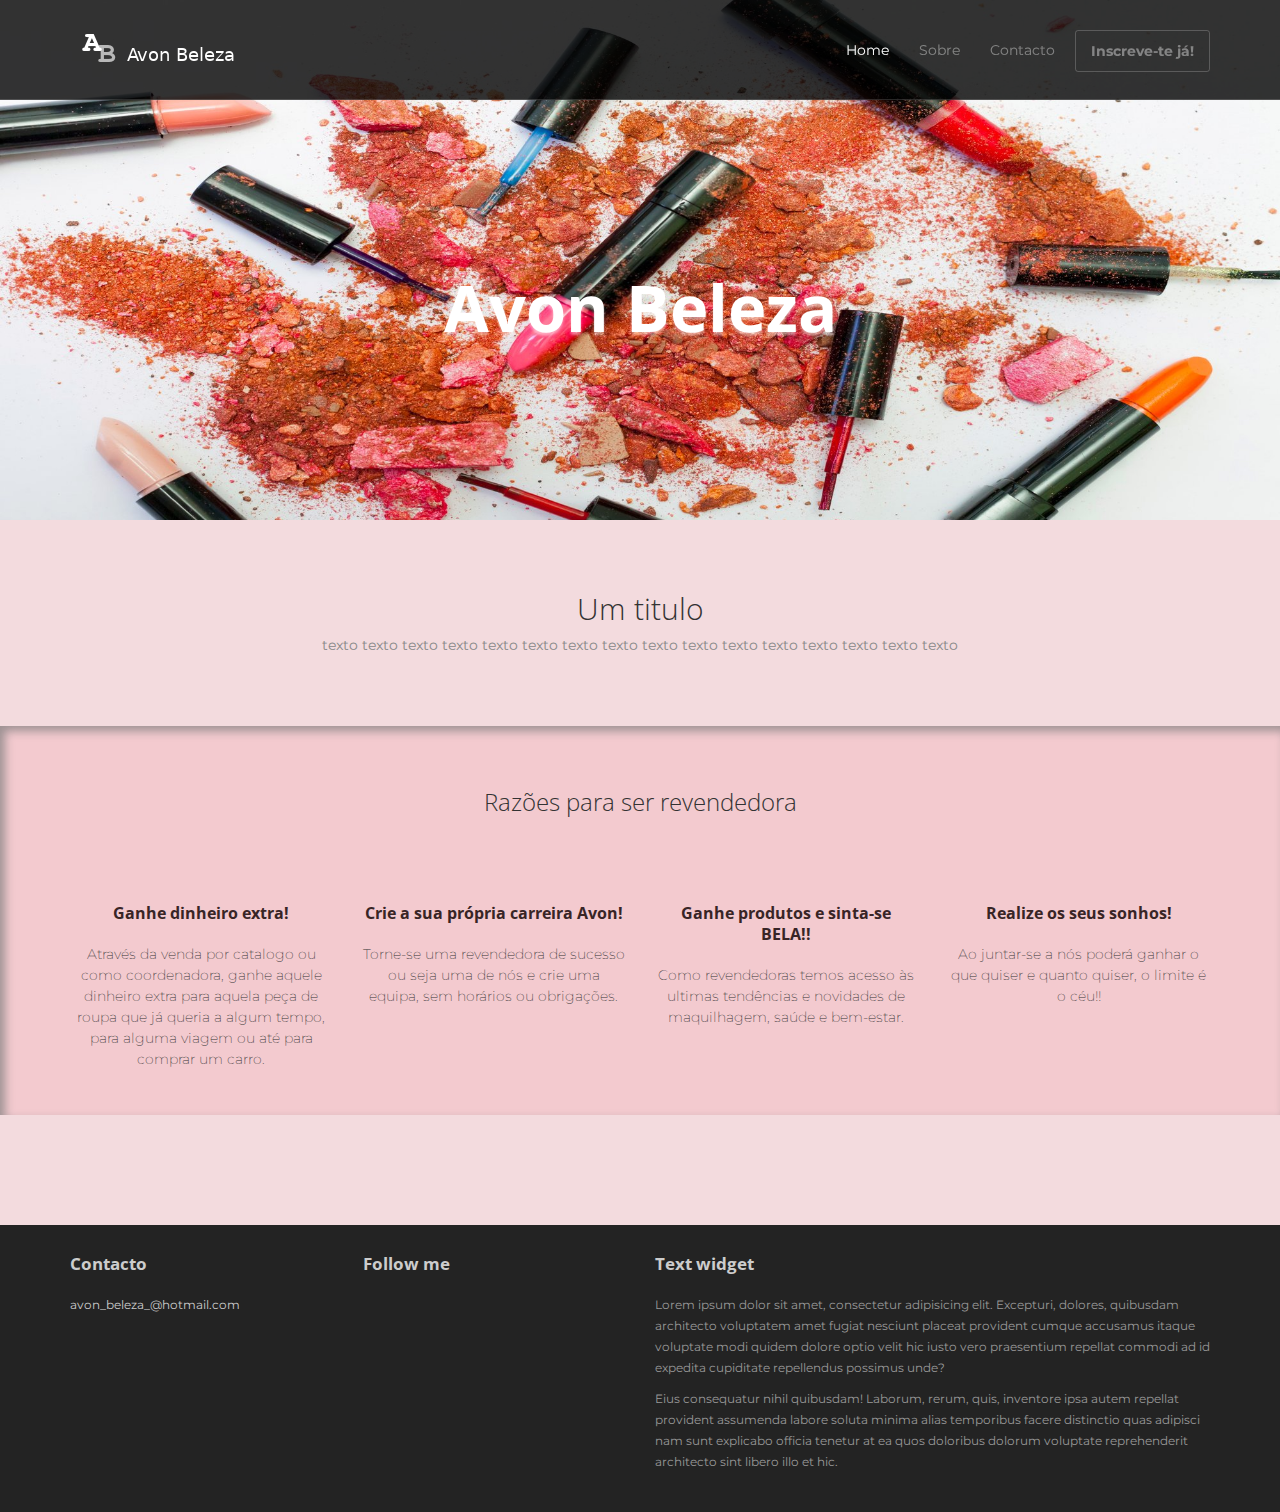
<file: index.html>
<!DOCTYPE html>
<html lang="en">
<head>
	<meta charset="utf-8">
	<meta name="viewport"    content="width=device-width, initial-scale=1.0">
	<meta name="description" content="">
	
	
	<title>Avon Beleza</title>

	<link rel="shortcut icon" href="assets/images/gt_favicon.png">
	
	<link rel="stylesheet" media="screen" href="http://fonts.googleapis.com/css?family=Open+Sans:300,400,700">
	<link rel="stylesheet" href="assets/css/bootstrap.min.css">
	<link rel="stylesheet" href="https://use.fontawesome.com/releases/v5.7.2/css/all.css" integrity="sha384-fnmOCqbTlWIlj8LyTjo7mOUStjsKC4pOpQbqyi7RrhN7udi9RwhKkMHpvLbHG9Sr" crossorigin="anonymous">
	<link href="https://fonts.googleapis.com/css?family=Montserrat|Shadows+Into+Light" rel="stylesheet"> 
	<!-- Custom styles for our template -->
	<link rel="stylesheet" href="assets/css/bootstrap-theme.css" media="screen" >
	<link rel="stylesheet" href="assets/css/main.css">

	
</head>

<body class="home">
	<!-- Fixed navbar -->
	<div class="navbar navbar-inverse navbar-fixed-top headroom" >
		<div class="container">
			<div class="navbar-header">
				<!-- Button for smallest screens -->
				<button type="button" class="navbar-toggle" data-toggle="collapse" data-target=".navbar-collapse"><span class="icon-bar"></span> <span class="icon-bar"></span> <span class="icon-bar"></span> </button>
				<a class="navbar-brand" href="index.html"><img src="assets/images/logo.png" alt="avon_beleza_"></a>
			</div>
			<div class="navbar-collapse collapse">
				<ul class="nav navbar-nav pull-right">
					<li class="active"><a href="#">Home</a></li>
					<li><a href="about.html">Sobre</a></li>
					<li><a href="contact.html">Contacto</a></li>
					<li><a class="btn" href="register.html">Inscreve-te já!</a></li>
				</ul>
			</div><!--/.nav-collapse -->
		</div>
	</div> 
	<!-- /.navbar -->

	<!-- Header -->
	<header id="head">
		<div class="container">
			<div class="row">
				<h1 class="lead">Avon Beleza</h1>

			
			</div>
		</div>
	</header>
	<!-- /Header -->

	<!-- Intro -->
	<div class="container text-center">
		<br> <br>
		<h2 class="thin">Um titulo</h2>
		<p class="text-muted">
			texto texto texto texto texto texto texto texto texto texto texto texto texto texto texto texto 
		</p>
	</div>
	<!-- /Intro-->
		
	<!-- Highlights - jumbotron -->
	<div class="jumbotron top-space">
		<div class="container">
			
			<h3 class="text-center thin">Razões para ser revendedora</h3>
			
			<div class="row">
				<div class="col-md-3 col-sm-6 highlight">
					<div class="h-caption"><h4><i class="fas fa-euro-sign"></i>Ganhe dinheiro extra!</h4></div>
					<div class="h-body text-center">
						<p>Através da venda por catalogo ou como coordenadora, ganhe aquele dinheiro extra para aquela peça de roupa que já queria a algum tempo, para alguma viagem ou até para comprar um carro.</p>
					</div>
				</div>
				<div class="col-md-3 col-sm-6 highlight">
					<div class="h-caption"><h4><i class="far fa-handshake"></i>Crie a sua própria carreira Avon!</h4></div>
					<div class="h-body text-center">
						<p>Torne-se uma revendedora de sucesso ou seja uma de nós e crie uma equipa, sem horários ou obrigações.</p>
					</div>
				</div>
				<div class="col-md-3 col-sm-6 highlight">
					<div class="h-caption"><h4><i class="fa fa-heart fa-5"></i>Ganhe produtos e sinta-se BELA!!</h4></div>
					<div class="h-body text-center">
						<p>Como revendedoras temos acesso às ultimas tendências e novidades de maquilhagem, saúde e bem-estar. </p>
					</div>
				</div>
				<div class="col-md-3 col-sm-6 highlight">
					<div class="h-caption"><h4><i class="fas fa-grin-stars"></i>Realize os seus sonhos!</h4></div>
					<div class="h-body text-center">
						<p>Ao juntar-se a nós poderá ganhar o que quiser e quanto quiser, o limite é o céu!!</p>
					</div>
				</div>
			</div> <!-- /row  -->
		
		</div>
	</div>
	<!-- /Highlights -->

	
	<!-- /container -->
	
	<!-- Social links. @TODO: replace by link/instructions in template -->
	<section id="social">
		<div class="container">
			<div class="wrapper clearfix">
				<!-- AddThis Button BEGIN -->
				<div class="addthis_toolbox addthis_default_style">
				<a class="addthis_button_facebook_like" fb:like:layout="button_count"></a>
				<a class="addthis_button_tweet"></a>
				<a class="addthis_button_linkedin_counter"></a>
				<a class="addthis_button_google_plusone" g:plusone:size="medium"></a>
				</div>
				<!-- AddThis Button END -->
			</div>
		</div>
	</section>
	<!-- /social links -->


	<footer id="footer" class="top-space">

		<div class="footer1">
			<div class="container">
				<div class="row">
					
					<div class="col-md-3 widget">
						<h3 class="widget-title">Contacto</h3>
						<div class="widget-body">
								<a href="mailto:avon_beleza_@hotmail.com">avon_beleza_@hotmail.com</a><br>
								
							</p>	
						</div>
					</div>

					<div class="col-md-3 widget">
						<h3 class="widget-title">Follow me</h3>
						<div class="widget-body">
							<p class="follow-me-icons">
								<a href="https://www.facebook.com/avondbeleza " target="_blank"><i class="fab fa-facebook"></i></a>
							</p>	
						</div>
					</div>

					<div class="col-md-6 widget">
						<h3 class="widget-title">Text widget</h3>
						<div class="widget-body">
							<p>Lorem ipsum dolor sit amet, consectetur adipisicing elit. Excepturi, dolores, quibusdam architecto voluptatem amet fugiat nesciunt placeat provident cumque accusamus itaque voluptate modi quidem dolore optio velit hic iusto vero praesentium repellat commodi ad id expedita cupiditate repellendus possimus unde?</p>
							<p>Eius consequatur nihil quibusdam! Laborum, rerum, quis, inventore ipsa autem repellat provident assumenda labore soluta minima alias temporibus facere distinctio quas adipisci nam sunt explicabo officia tenetur at ea quos doloribus dolorum voluptate reprehenderit architecto sint libero illo et hic.</p>
						</div>
					</div>

				</div> <!-- /row of widgets -->
			</div>
		</div>

		
	</footer>	
		




	<!-- JavaScript libs are placed at the end of the document so the pages load faster -->
	<script src="http://ajax.googleapis.com/ajax/libs/jquery/1.10.2/jquery.min.js"></script>
	<script src="http://netdna.bootstrapcdn.com/bootstrap/3.0.0/js/bootstrap.min.js"></script>
	<script src="assets/js/headroom.min.js"></script>
	<script src="assets/js/jQuery.headroom.min.js"></script>
	<script src="assets/js/template.js"></script>
</body>
</html>
</file>
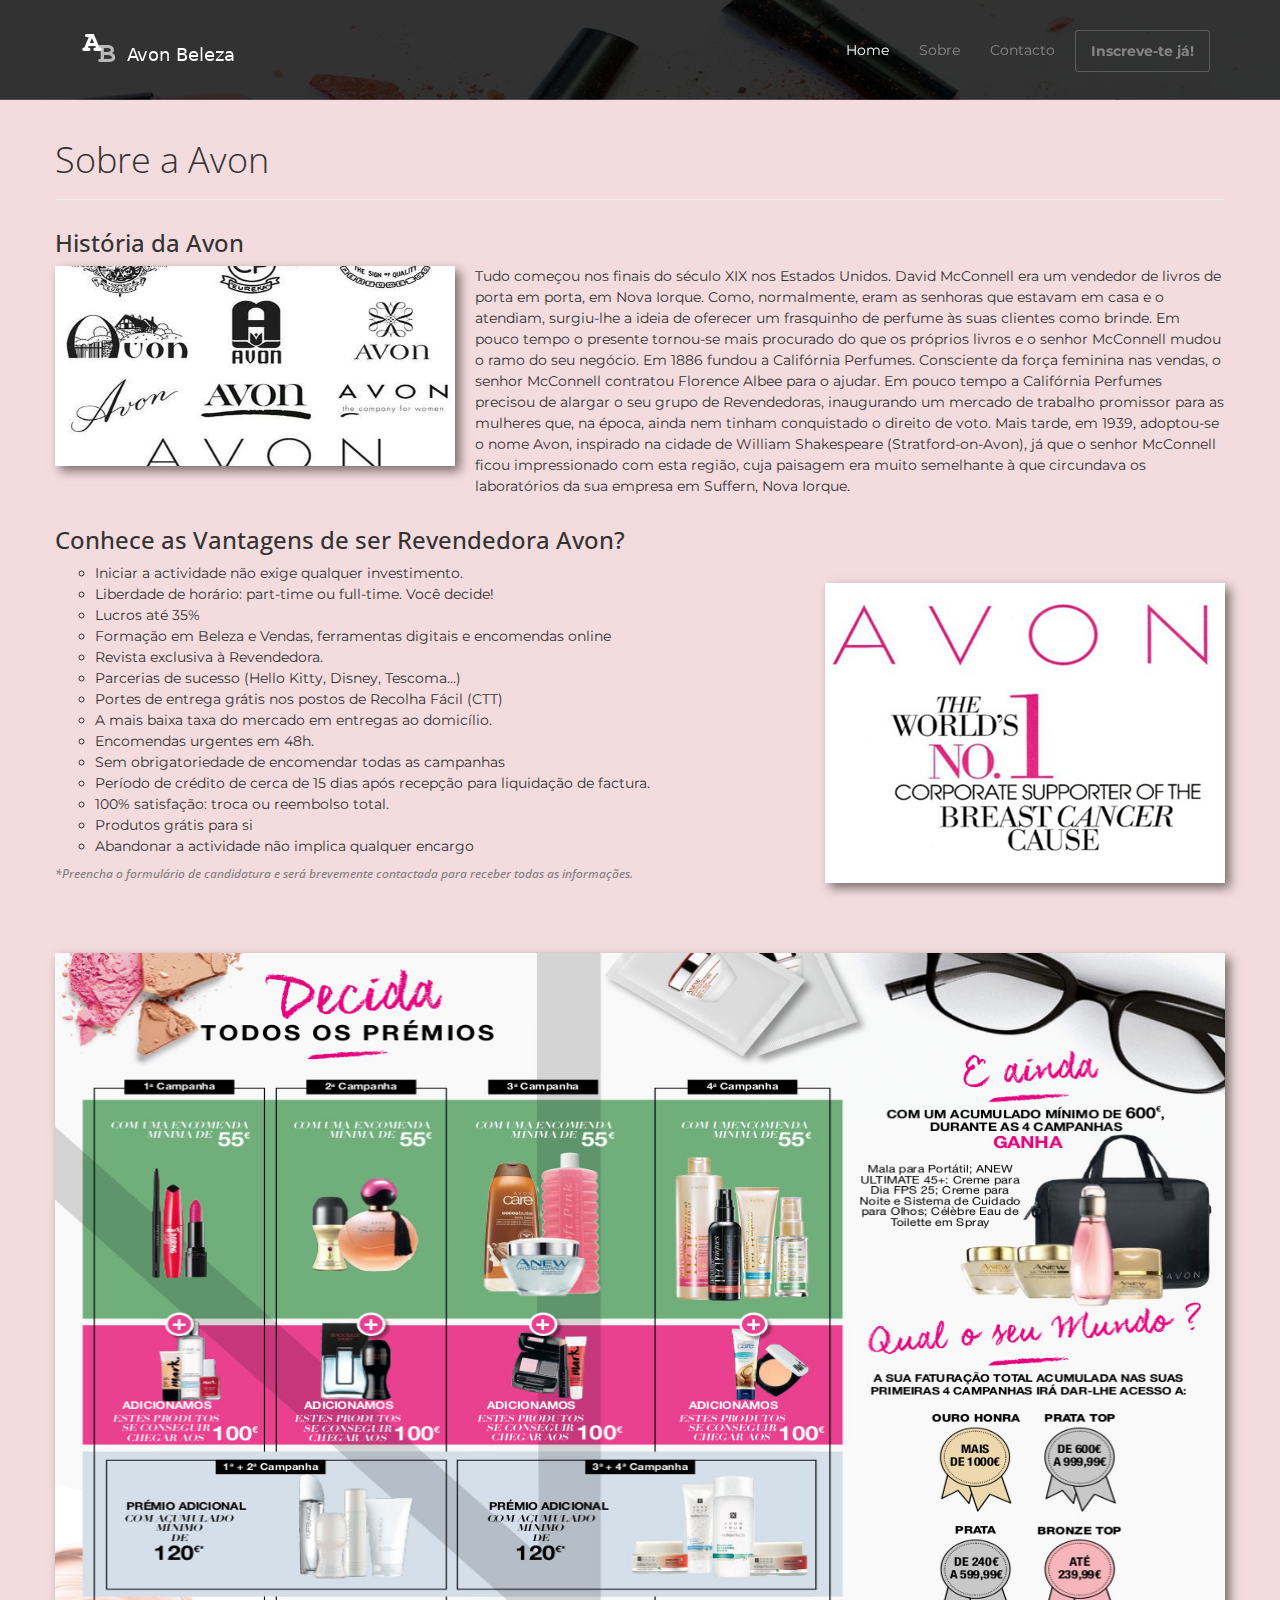
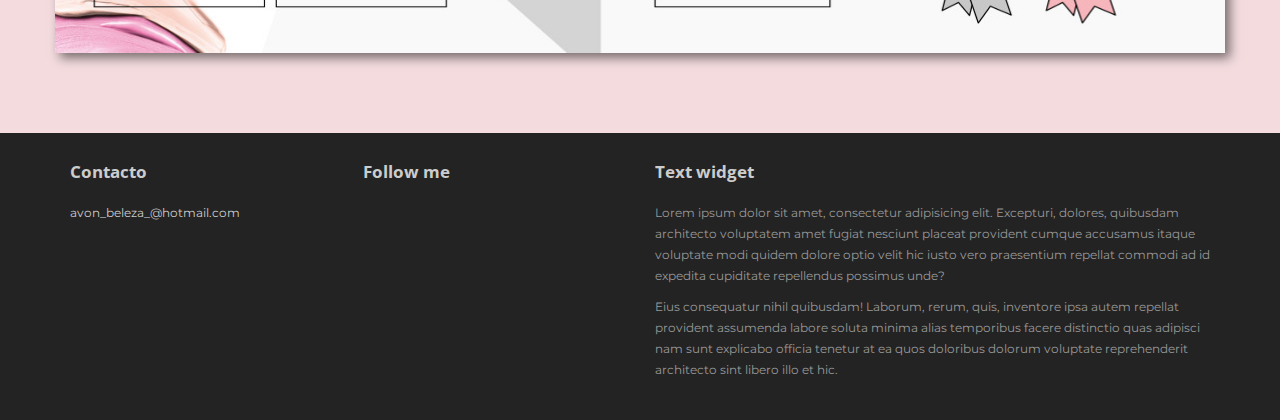
<file: about.html>
<!DOCTYPE html>
<html lang="en">
<head>
	<meta charset="utf-8">
	<meta name="viewport"    content="width=device-width, initial-scale=1.0">
	<meta name="description" content="">
	
	<title>Sobre</title>

	<link rel="shortcut icon" href="assets/images/gt_favicon.png">
	
	<link rel="stylesheet" media="screen" href="http://fonts.googleapis.com/css?family=Open+Sans:300,400,700">
	<link rel="stylesheet" href="assets/css/bootstrap.min.css">
	<link rel="stylesheet" href="https://use.fontawesome.com/releases/v5.7.2/css/all.css" integrity="sha384-fnmOCqbTlWIlj8LyTjo7mOUStjsKC4pOpQbqyi7RrhN7udi9RwhKkMHpvLbHG9Sr" crossorigin="anonymous">
	<link href="https://fonts.googleapis.com/css?family=Montserrat|Shadows+Into+Light" rel="stylesheet"> 
	<!-- Custom styles for our template -->
	<link rel="stylesheet" href="assets/css/bootstrap-theme.css" media="screen" >
	<link rel="stylesheet" href="assets/css/main.css">

	<!-- HTML5 shim and Respond.js IE8 support of HTML5 elements and media queries -->
	<!--[if lt IE 9]>
	<script src="assets/js/html5shiv.js"></script>
	<script src="assets/js/respond.min.js"></script>
	<![endif]-->
</head>

<body>
	<!-- Fixed navbar -->
	<div class="navbar navbar-inverse navbar-fixed-top headroom" >
		<div class="container">
			<div class="navbar-header">
				<!-- Button for smallest screens -->
				<button type="button" class="navbar-toggle" data-toggle="collapse" data-target=".navbar-collapse"><span class="icon-bar"></span> <span class="icon-bar"></span> <span class="icon-bar"></span> </button>
				<a class="navbar-brand" href="index.html"><img src="assets/images/logo.png" alt="avon_beleza_"></a>
			</div>
			<div class="navbar-collapse collapse">
				<ul class="nav navbar-nav pull-right">
					<li class="active"><a href="index.html">Home</a></li>
					<li><a href="about.html">Sobre</a></li>
					<li><a href="contact.html">Contacto</a></li>
					<li><a class="btn" href="register.html">Inscreve-te já!</a></li>
				</ul>
			</div><!--/.nav-collapse -->
		</div>
	</div> 
	<!-- /.navbar -->

	<header id="head" class="secondary"></header>

	<!-- container -->
	<div class="container">

	

		<div class="row">
			
			<!-- Article main content -->
			
				<header class="page-header">
					<h1 class="page-title">Sobre a Avon</h1>
				</header>
				<h3>História da Avon</h3>
				<img class="box left" id="" src="assets/images/history.jpg" alt="history-image">
				<p> Tudo começou nos finais do século XIX nos Estados Unidos. David McConnell era um vendedor de livros de porta em porta, em Nova Iorque. Como, normalmente, eram as senhoras que estavam em casa e o atendiam, surgiu-lhe a ideia de oferecer um frasquinho de perfume às suas clientes como brinde. Em pouco tempo o presente tornou-se mais procurado do que os próprios livros e o senhor McConnell mudou o ramo do seu negócio. Em 1886 fundou a Califórnia Perfumes.
					Consciente da força feminina nas vendas, o senhor McConnell contratou Florence Albee para o ajudar. Em pouco tempo a Califórnia Perfumes precisou de alargar o seu grupo de Revendedoras, inaugurando um mercado de trabalho promissor para as mulheres que, na época, ainda nem tinham conquistado o direito de voto.
					Mais tarde, em 1939, adoptou-se o nome Avon, inspirado na cidade de William Shakespeare (Stratford-on-Avon), já que o senhor McConnell ficou impressionado com esta região, cuja paisagem era muito semelhante à que circundava os laboratórios da sua empresa em Suffern, Nova Iorque.
				</p>
				<h3>Conhece as Vantagens de ser Revendedora Avon?</h3>

				<div class="vantagens">
						<img class="box right" src="assets/images/cancer.png" alt="cancer-image">
					
					<ul>
						<li>Iniciar a actividade não exige qualquer investimento.</li>
						<li>Liberdade de horário: part-time ou full-time. Você decide!</li>
						<li>Lucros até 35%</li>
						<li>Formação em Beleza e Vendas, ferramentas digitais e encomendas online</li>
						<li>Revista exclusiva à Revendedora.</li>
						<li>Parcerias de sucesso (Hello Kitty, Disney, Tescoma...)</li>
						<li>Portes de entrega grátis nos postos de Recolha Fácil (CTT)</li>
						<li>A mais baixa taxa do mercado em entregas ao domicílio.</li>
						<li>Encomendas urgentes em 48h.</li>
						<li>Sem obrigatoriedade de encomendar todas as campanhas</li>
						<li>Período de crédito de cerca de 15 dias após recepção para liquidação de factura.</li>
						<li>100% satisfação: troca ou reembolso total.</li>
						<li>Produtos grátis para si</li>
						<li>Abandonar a actividade não implica qualquer encargo</li>
					</ul>

					<h6 id="littleh"> *Preencha o formulário de candidatura e será brevemente contactada para receber todas as informações.</h6>
				</div>
				<img class="box" id="premiosImage" src="assets/images/premios.jpg" alt="premios" >
			
			
			<!-- Sidebar -->
			
			<!-- /Sidebar -->

		</div>
	</div>	<!-- /container -->
	

	<footer id="footer" class="top-space">

			<div class="footer1">
				<div class="container">
					<div class="row">
						
						<div class="col-md-3 widget">
							<h3 class="widget-title">Contacto</h3>
							<div class="widget-body">
									<a href="mailto:avon_beleza_@hotmail.com">avon_beleza_@hotmail.com</a><br>
									
								</p>	
							</div>
						</div>
	
						<div class="col-md-3 widget">
							<h3 class="widget-title">Follow me</h3>
							<div class="widget-body">
								<p class="follow-me-icons">
									<a href="https://www.facebook.com/avondbeleza " target="_blank"><i class="fab fa-facebook"></i></a>
								</p>	
							</div>
						</div>
	
						<div class="col-md-6 widget">
							<h3 class="widget-title">Text widget</h3>
							<div class="widget-body">
								<p>Lorem ipsum dolor sit amet, consectetur adipisicing elit. Excepturi, dolores, quibusdam architecto voluptatem amet fugiat nesciunt placeat provident cumque accusamus itaque voluptate modi quidem dolore optio velit hic iusto vero praesentium repellat commodi ad id expedita cupiditate repellendus possimus unde?</p>
								<p>Eius consequatur nihil quibusdam! Laborum, rerum, quis, inventore ipsa autem repellat provident assumenda labore soluta minima alias temporibus facere distinctio quas adipisci nam sunt explicabo officia tenetur at ea quos doloribus dolorum voluptate reprehenderit architecto sint libero illo et hic.</p>
							</div>
						</div>
	
					</div> <!-- /row of widgets -->
				</div>
			</div>
	
			
	</footer>	
		




	<!-- JavaScript libs are placed at the end of the document so the pages load faster -->
	<script src="http://ajax.googleapis.com/ajax/libs/jquery/1.10.2/jquery.min.js"></script>
	<script src="http://netdna.bootstrapcdn.com/bootstrap/3.0.0/js/bootstrap.min.js"></script>
	<script src="assets/js/headroom.min.js"></script>
	<script src="assets/js/jQuery.headroom.min.js"></script>
	<script src="assets/js/template.js"></script>
</body>
</html>
</file>
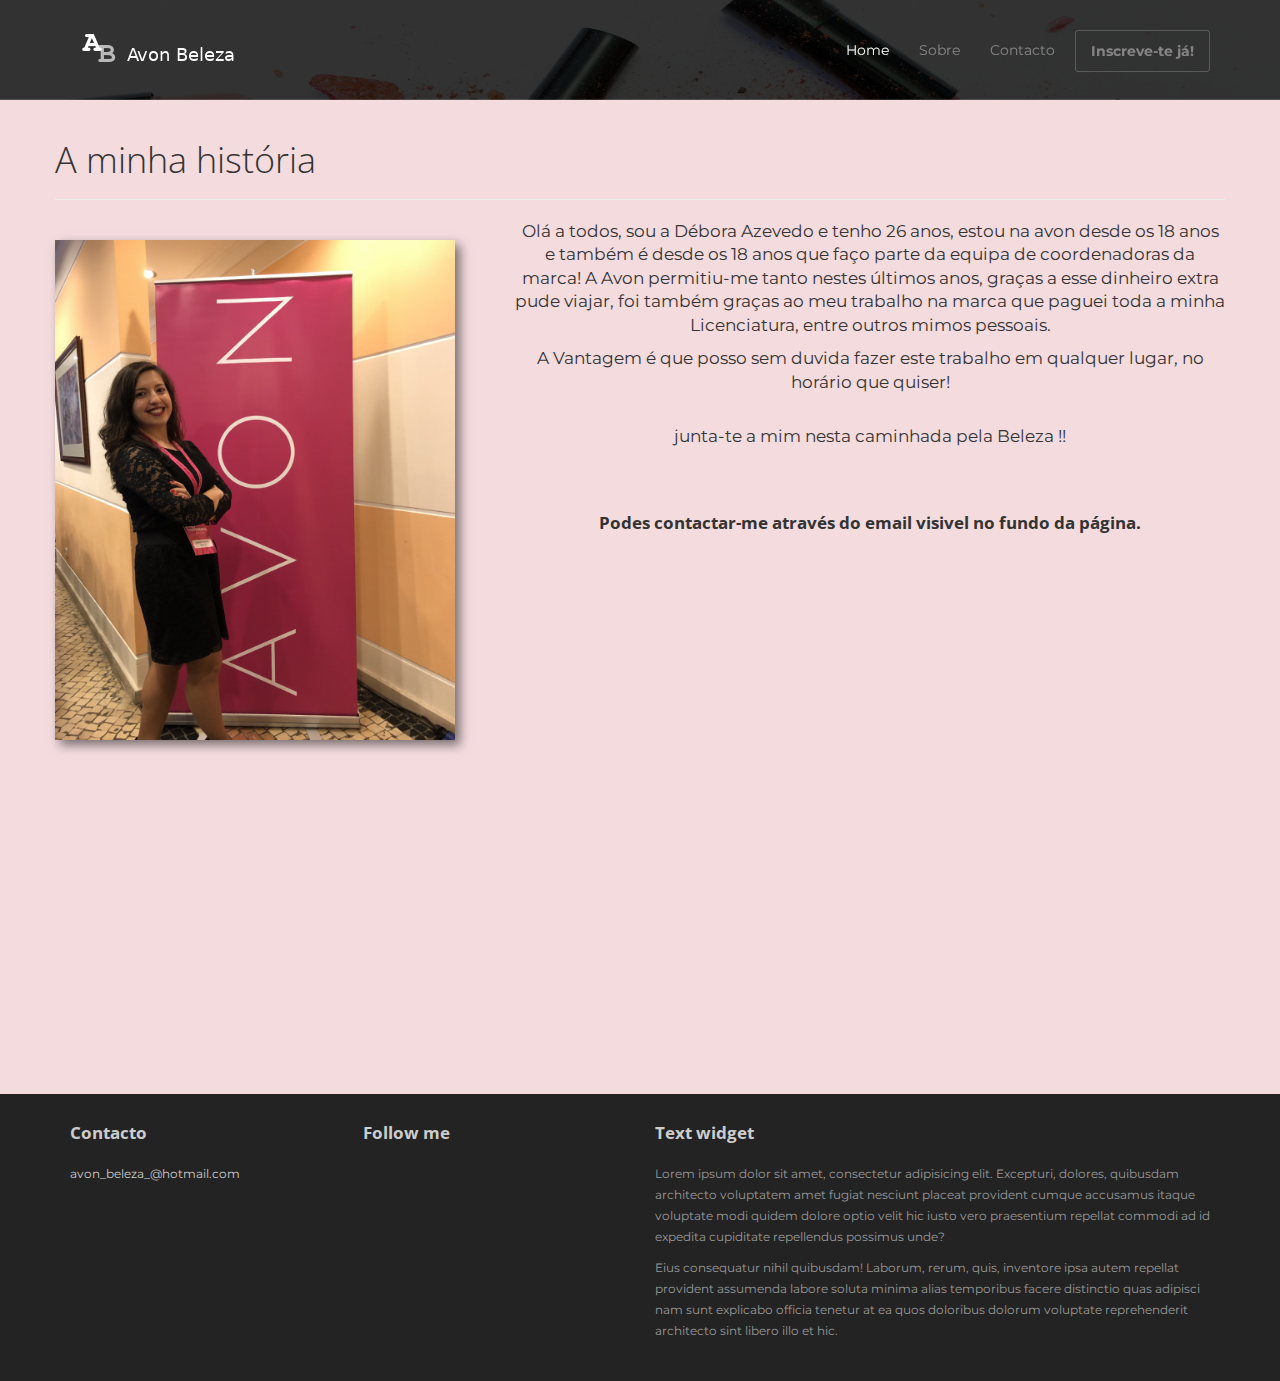
<file: contact.html>
<!DOCTYPE html>
<html lang="en">
<head>
	<meta charset="utf-8">
	<meta name="viewport"    content="width=device-width, initial-scale=1.0">
	<meta name="description" content="">
	
	<title>Sobre</title>

	<link rel="shortcut icon" href="assets/images/gt_favicon.png">
	
	<link rel="stylesheet" media="screen" href="http://fonts.googleapis.com/css?family=Open+Sans:300,400,700">
	<link rel="stylesheet" href="assets/css/bootstrap.min.css">
	<link rel="stylesheet" href="https://use.fontawesome.com/releases/v5.7.2/css/all.css" integrity="sha384-fnmOCqbTlWIlj8LyTjo7mOUStjsKC4pOpQbqyi7RrhN7udi9RwhKkMHpvLbHG9Sr" crossorigin="anonymous">
	<link href="https://fonts.googleapis.com/css?family=Montserrat|Shadows+Into+Light" rel="stylesheet"> 
	<!-- Custom styles for our template -->
	<link rel="stylesheet" href="assets/css/bootstrap-theme.css" media="screen" >
	<link rel="stylesheet" href="assets/css/main.css">

</head>

<body>
	<!-- Fixed navbar -->
	<div class="navbar navbar-inverse navbar-fixed-top headroom" >
		<div class="container">
			<div class="navbar-header">
				<!-- Button for smallest screens -->
				<button type="button" class="navbar-toggle" data-toggle="collapse" data-target=".navbar-collapse"><span class="icon-bar"></span> <span class="icon-bar"></span> <span class="icon-bar"></span> </button>
				<a class="navbar-brand" href="index.html"><img src="assets/images/logo.png" alt="avon_beleza_"></a>
			</div>
			<div class="navbar-collapse collapse">
				<ul class="nav navbar-nav pull-right">
					<li class="active"><a href="index.html">Home</a></li>
					<li><a href="about.html">Sobre</a></li>
					<li><a href="contact.html">Contacto</a></li>
					<li><a class="btn" href="register.html">Inscreve-te já!</a></li>
				</ul>
			</div><!--/.nav-collapse -->
		</div>
	</div> 
	<!-- /.navbar -->

	<header id="head" class="secondary"></header>

	<!-- container -->
	<div class="container">

	

		<div class="row">
			
			<!-- Article main content -->
			
				<header class="page-header">
					<h1 class="page-title">A minha história</h1>
				</header>
				<img class="box" id="myPhoto" src="assets/images/myhistory.jpg" alt="myself">
				<p class="myHistory">Olá a todos, sou a Débora Azevedo e tenho 26 anos, estou na avon desde os 18 anos e também é desde os 18 anos que faço parte da equipa de coordenadoras da marca! A Avon permitiu-me tanto nestes últimos anos, graças a esse dinheiro extra pude viajar, foi também graças ao meu trabalho na marca que paguei toda a minha Licenciatura, entre outros mimos pessoais.</p> 
				<p class="myHistory">A Vantagem é que posso sem duvida fazer este trabalho em qualquer lugar, no horário que quiser! </p>
				<br>
				<p class="myHistory">junta-te a mim nesta caminhada pela Beleza !!</p>
				<br>
				<br>

				<h4 class="myHistory">Podes contactar-me através do email visivel no fundo da página.</h4>

				

		</div>
	</div>	<!-- /container -->
	


	<footer id="footer" class="top-space">

			<div class="footer1">
				<div class="container">
					<div class="row">
						
						<div class="col-md-3 widget">
							<h3 class="widget-title">Contacto</h3>
							<div class="widget-body">
									<a href="mailto:avon_beleza_@hotmail.com">avon_beleza_@hotmail.com</a><br>
									
								</p>	
							</div>
						</div>
	
						<div class="col-md-3 widget">
							<h3 class="widget-title">Follow me</h3>
							<div class="widget-body">
								<p class="follow-me-icons">
									<a href="https://www.facebook.com/avondbeleza " target="_blank"><i class="fab fa-facebook"></i></a>
								</p>	
							</div>
						</div>
	
						<div class="col-md-6 widget">
							<h3 class="widget-title">Text widget</h3>
							<div class="widget-body">
								<p>Lorem ipsum dolor sit amet, consectetur adipisicing elit. Excepturi, dolores, quibusdam architecto voluptatem amet fugiat nesciunt placeat provident cumque accusamus itaque voluptate modi quidem dolore optio velit hic iusto vero praesentium repellat commodi ad id expedita cupiditate repellendus possimus unde?</p>
								<p>Eius consequatur nihil quibusdam! Laborum, rerum, quis, inventore ipsa autem repellat provident assumenda labore soluta minima alias temporibus facere distinctio quas adipisci nam sunt explicabo officia tenetur at ea quos doloribus dolorum voluptate reprehenderit architecto sint libero illo et hic.</p>
							</div>
						</div>
	
					</div> <!-- /row of widgets -->
				</div>
			</div>
	
			
		</footer>	
		




	<!-- JavaScript libs are placed at the end of the document so the pages load faster -->
	<script src="http://ajax.googleapis.com/ajax/libs/jquery/1.10.2/jquery.min.js"></script>
	<script src="http://netdna.bootstrapcdn.com/bootstrap/3.0.0/js/bootstrap.min.js"></script>
	<script src="assets/js/headroom.min.js"></script>
	<script src="assets/js/jQuery.headroom.min.js"></script>
	<script src="assets/js/template.js"></script>
</body>
</html>
</file>
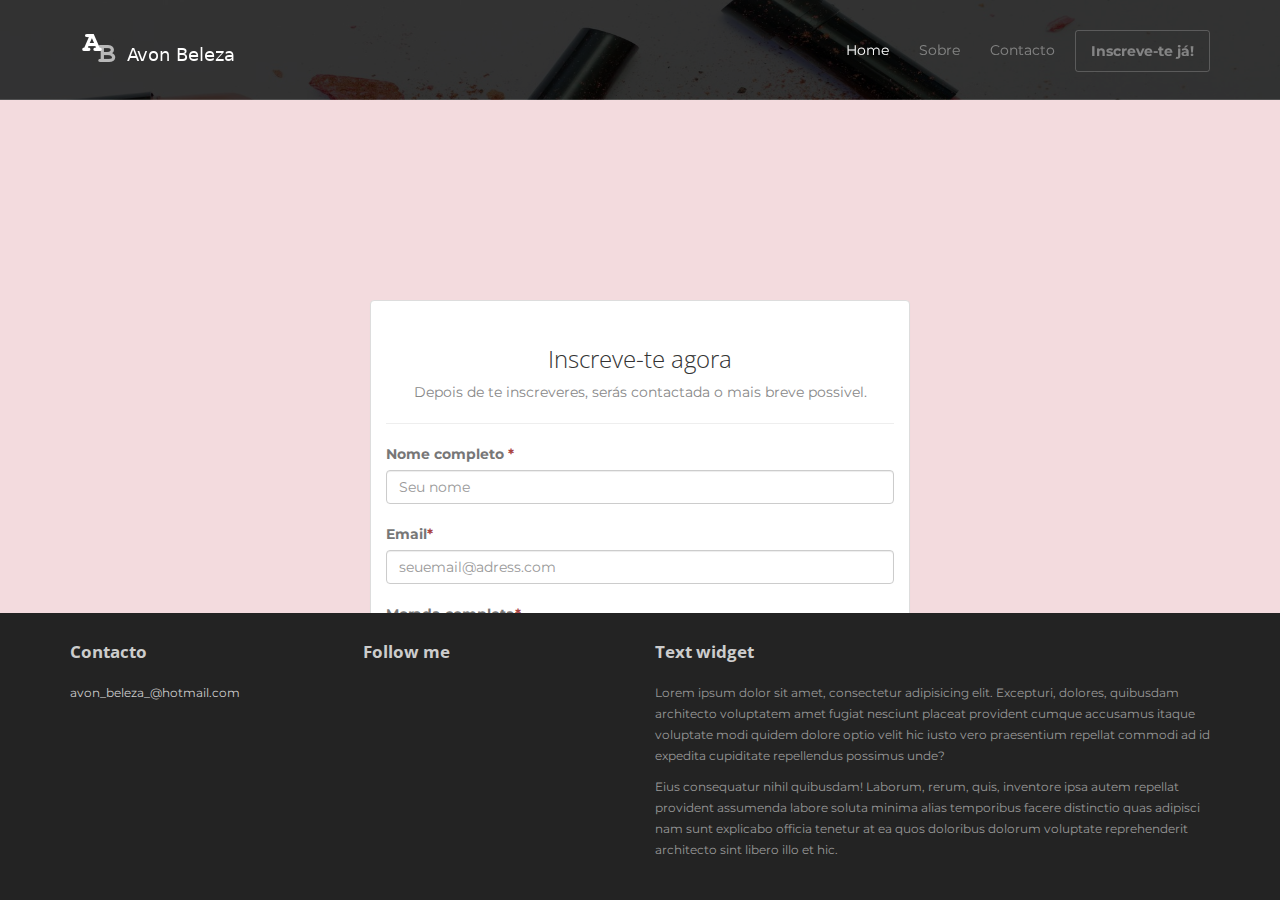
<file: register.html>
<!DOCTYPE html>
<html lang="en">
<head>
	<meta charset="utf-8">
	<meta name="viewport"    content="width=device-width, initial-scale=1.0">
	<meta name="description" content="">
	
	<title>Inscreve-te!</title>

	<link rel="shortcut icon" href="assets/images/gt_favicon.png">
	
	<link rel="stylesheet" media="screen" href="http://fonts.googleapis.com/css?family=Open+Sans:300,400,700">
	<link rel="stylesheet" href="assets/css/bootstrap.min.css">
	<link rel="stylesheet" href="https://use.fontawesome.com/releases/v5.7.2/css/all.css" integrity="sha384-fnmOCqbTlWIlj8LyTjo7mOUStjsKC4pOpQbqyi7RrhN7udi9RwhKkMHpvLbHG9Sr" crossorigin="anonymous">
	<link href="https://fonts.googleapis.com/css?family=Montserrat|Shadows+Into+Light" rel="stylesheet"> 
	<!-- Custom styles for our template -->
	<link rel="stylesheet" href="assets/css/bootstrap-theme.css" media="screen" >
	<link rel="stylesheet" href="assets/css/main.css">

	
</head>

<body>
	<!-- Fixed navbar -->
	<div class="navbar navbar-inverse navbar-fixed-top headroom" >
		<div class="container">
			<div class="navbar-header">
				<!-- Button for smallest screens -->
				<button type="button" class="navbar-toggle" data-toggle="collapse" data-target=".navbar-collapse"><span class="icon-bar"></span> <span class="icon-bar"></span> <span class="icon-bar"></span> </button>
				<a class="navbar-brand" href="index.html"><img src="assets/images/logo.png" alt="avon_beleza_"></a>
			</div>
			<div class="navbar-collapse collapse">
				<ul class="nav navbar-nav pull-right">
					<li class="active"><a href="#">Home</a></li>
					<li><a href="about.html">Sobre</a></li>
					<li><a href="contact.html">Contacto</a></li>
					<li><a class="btn" href="register.html">Inscreve-te já!</a></li>
				</ul>
			</div><!--/.nav-collapse -->
		</div>
	</div> 
	<!-- /.navbar -->

	<header id="head" class="secondary"></header>

	<!-- container -->
	<div class="container">

	

		<div class="row">
			
			<!-- Article main content -->
			<article class="col-xs-12 maincontent">
				
				
				<div class="col-md-6 col-md-offset-3 col-sm-8 col-sm-offset-2">
					<div class="panel panel-default reg">
						<div class="panel-body">
							<h3 class="thin text-center">Inscreve-te agora</h3>
							<p class="text-center text-muted">Depois de te inscreveres, serás contactada o mais breve possivel.</p>
							<hr>
							
							<form method="POST" action="assets/email.php">
								<div class="top-margin">
									<label>Nome completo <span class="text-danger">*</span></label>
									<input name="nome" type="text" required placeholder="Seu nome" class="form-control">
								</div>
								<div class="top-margin">
									<label>Email<span class="text-danger">*</span></label>
									<input name="email" type="email" placeholder="seuemail@adress.com" required class="form-control">
								</div>
								<div class="top-margin">
										<label>Morada completa<span class="text-danger">*</span></label>
										<input name="morada" type="text" placeholder="Sua morada" required class="form-control">
								</div>
								<div class="top-margin">
										<label>Télemovel<span class="text-danger">*</span></label>
										<input name="tel" type="tel" placeholder="ex: 919100500" required class="form-control">
								</div>

								<hr>

								<div class="row">
									
									<div class="col-lg-4 text-right">
										<button class="btn btn-action" type="submit">Inscrever-me!</button>
									</div>
								</div>
							</form>
						</div>
					</div>

				</div>
				
			</article>
			<!-- /Article -->

		</div>
	</div>	<!-- /container -->
	

	
	<footer id="footer" class="top-space bottom">

			<div class="footer1">
				<div class="container">
					<div class="row">
						
						<div class="col-md-3 widget">
							<h3 class="widget-title">Contacto</h3>
							<div class="widget-body">
									<a href="mailto:avon_beleza_@hotmail.com">avon_beleza_@hotmail.com</a><br>
									
								</p>	
							</div>
						</div>
	
						<div class="col-md-3 widget">
							<h3 class="widget-title">Follow me</h3>
							<div class="widget-body">
								<p class="follow-me-icons">
									<a href="https://www.facebook.com/avondbeleza " target="_blank"><i class="fab fa-facebook"></i></a>
								</p>	
							</div>
						</div>
	
						<div class="col-md-6 widget">
							<h3 class="widget-title">Text widget</h3>
							<div class="widget-body">
								<p>Lorem ipsum dolor sit amet, consectetur adipisicing elit. Excepturi, dolores, quibusdam architecto voluptatem amet fugiat nesciunt placeat provident cumque accusamus itaque voluptate modi quidem dolore optio velit hic iusto vero praesentium repellat commodi ad id expedita cupiditate repellendus possimus unde?</p>
								<p>Eius consequatur nihil quibusdam! Laborum, rerum, quis, inventore ipsa autem repellat provident assumenda labore soluta minima alias temporibus facere distinctio quas adipisci nam sunt explicabo officia tenetur at ea quos doloribus dolorum voluptate reprehenderit architecto sint libero illo et hic.</p>
							</div>
						</div>
	
					</div> <!-- /row of widgets -->
				</div>
			</div>
	
			
		</footer>	




	<!-- JavaScript libs are placed at the end of the document so the pages load faster -->
	<script src="http://ajax.googleapis.com/ajax/libs/jquery/1.10.2/jquery.min.js"></script>
	<script src="http://netdna.bootstrapcdn.com/bootstrap/3.0.0/js/bootstrap.min.js"></script>
	<script src="assets/js/headroom.min.js"></script>
	<script src="assets/js/jQuery.headroom.min.js"></script>
	<script src="assets/js/template.js"></script>
</body>
</html>
</file>
<file: assets/css/main.css>
/* Header */
#head { background:#181015 url( ../images/bg_header.jpg) no-repeat; background-size: cover; min-height:520px; text-align: center; padding-top:240px; color:white; font-family:"Open sans", Helvetica, Arial; font-weight:300; }
#head.secondary { height:100px; min-height: 100px; padding-top:0px; }
	#head .lead { font-family:"Open sans", Helvetica, Arial; font-size:65px; margin-bottom:6px; color:rgb(255, 255, 255); line-height:1.15em; font-weight: bold; text-shadow: 0px 3px 3px rgba(255,255,255,0.5) } 
	#head .tagline { color:rgba(0, 0, 0, 0.75); margin-bottom:25px; }
		#head .tagline a { color:#fff; } 
	#head .btn { margin-bottom:10px;}
	#head .btn-default { text-shadow: none; background:transparent; color:rgba(255,255,255,.5); -webkit-box-shadow:inset 0px 0px 0px 3px rgba(255,255,255,.5); -moz-box-shadow:inset 0px 0px 0px 3px rgba(255,255,255,.5); box-shadow:inset 0px 0px 0px 3px rgba(255,255,255,.5); background: transparent; }
		#head .btn-default:hover,
		#head .btn-default:focus { color:rgba(255,255,255,.8); -webkit-box-shadow:inset 0px 0px 0px 3px rgba(255,255,255,.8); -moz-box-shadow:inset 0px 0px 0px 3px rgba(255,255,255,.8); box-shadow:inset 0px 0px 0px 3px rgba(255,255,255,.8); background: transparent; }
		#head .btn-default:active, 
		#head .btn-default.active { color:#fff; -webkit-box-shadow:inset 0px 0px 0px 3px #fff; -moz-box-shadow:inset 0px 0px 0px 3px #fff; box-shadow:inset 0px 0px 0px 3px #fff; background: transparent; }
.jumbotron { 
	background-color: #f3cacf;
	box-shadow: inset 5px 5px 10px rgba(123, 123, 123, 0.7);
} 
body { 
	background-color: #f3dbde;
	line-height: 1.5em;
	font-family: 'Montserrat', sans-serif;

}
@media (max-width: 767px) {
	#head { min-height:420px; padding-top:160px; }
	#head .lead { font-size: 34px; }
}

.vantagens li{
	list-style-type: circle;
	line-height: 1.5em;

}
.box	{
	box-shadow: 5px 5px 10px rgba(0, 0, 0, 0.5);
}
.box:hover{
	transition: all 1s;
	transform: rotate(2deg);
}

#myPhoto{
	float: left;
	width: 400px;
	height: 500px;
	margin-right: 60px;
	margin-top: 20px;
	margin-bottom: 20px;
}
.left {
	float: left;
	margin: 0px 20px 20px auto;
	width: 400px;
	height: 200px;
}
.right {
	float: right;
	margin-top: 20px;
	margin-bottom: 20px;
	width: 400px;
	height: 300px;
}
#premiosImage{
	
	width: 100%;
	height: 700px;
	margin: 50px auto 20px auto;
}

#littleh {
	color: grey;
	font-style: italic;

}

.myHistory{
	line-height: 1.4em;
	font-size: 1.2em;
	text-align: center;
	
}

h4 {
	font-weight: bold;
	margin-bottom: 500px;
}
/* Autohide navbar */
.slideUp { top:-100px; }
.headroom { -webkit-transition: all 0.4s ease-out; -moz-transition: all 0.4s ease-out; -o-transition: all 0.4s ease-out; transition: all 0.4s ease-out; }


/* Highlights (in jumbotron in most cases) */
.highlight { margin-top:40px; }
	.h-caption { text-align: center; } 
	.h-caption i { display:block; font-size: 54px; color:#382526; margin-bottom:36px; }
	.h-caption h4 { color:#382526; font-size: 16px; font-weight: bold; margin-bottom:20px; }
	.h-body { }


/* Typography */
h1, h2, h3, h4, h5, h6 { font-family:"Open sans", Helvetica, Arial; }
h1, .h1, h2, .h2, h3, .h3 { margin-top:30px; } 
blockquote { font-style: italic; font-family: Georgia; color:#999; margin:30px 0 30px; }
label { color: #777; }
.thin { font-weight:300; }
.page-title { margin-top:20px; font-weight:300; }
.text-muted { color:#888; }
.breadcrumb { background:none; padding:0; margin:30px 0 0px 0; }
ul.list-spaces li{ margin-bottom:10px; }

/* Helpers */
.container-full { margin: 0 auto; width: 100%; }
.top-space { margin-top: 60px; }
.top-margin { margin-top:20px; }

img { max-width:100%; }
img.pull-right { margin-left: 10px; }
img.pull-left { margin-right: 10px; }
#map { width:100%; height:280px; }
#social { margin-top:50px; margin-bottom:50px; }
	#social .wrapper { width:340px; margin:0 auto; }

/* Main content block */
.maincontent { }

.reg{
	margin: 200px auto auto auto;
}

/* Footer */
.footer1 { background: #232323; padding: 30px 0 0 0; font-size: 12px; color: #999; }
	.footer1 a { color: #ccc; }
		.footer1 a:hover {color: #fff; }
	.footer1 .widget { margin-bottom:30px; }		
	.footer1 .widget-title { font-size: 17px; font-weight: bold; color: #ccc; margin: 0 0 20px; }
	.footer1 .entry-meta { border-top: 1px solid #ccc; border-bottom: 1px solid #ccc; margin: 0 0 35px 0; padding: 2px 0; color: #888888; font-size: 12px; font-size: 0.75rem; }
		.footer1 .entry-meta a { color: #333333; }
		.footer1 .entry-meta .meta-in { border-top: 1px solid #ccc; border-bottom: 1px solid #ccc; padding: 10px 0; }
	.follow-me-icons { font-size:30px; }		
		.follow-me-icons i { float:left; margin:0 10px 0 0; }		

.footer2 { background: #191919; padding: 15px 0; color: #777; font-size: 12px; }
	.footer2 a { color: #aaa; }
		.footer2 a:hover { color: #fff; }
		.footer2 p { margin: 0; }

	.widget-simplenav { margin-left:-5px; }		
	.widget-simplenav a{ margin:0 5px; }
	
	.bottom{
		position: fixed;
		bottom: 0;
		width: 100%;
	}
</file>
